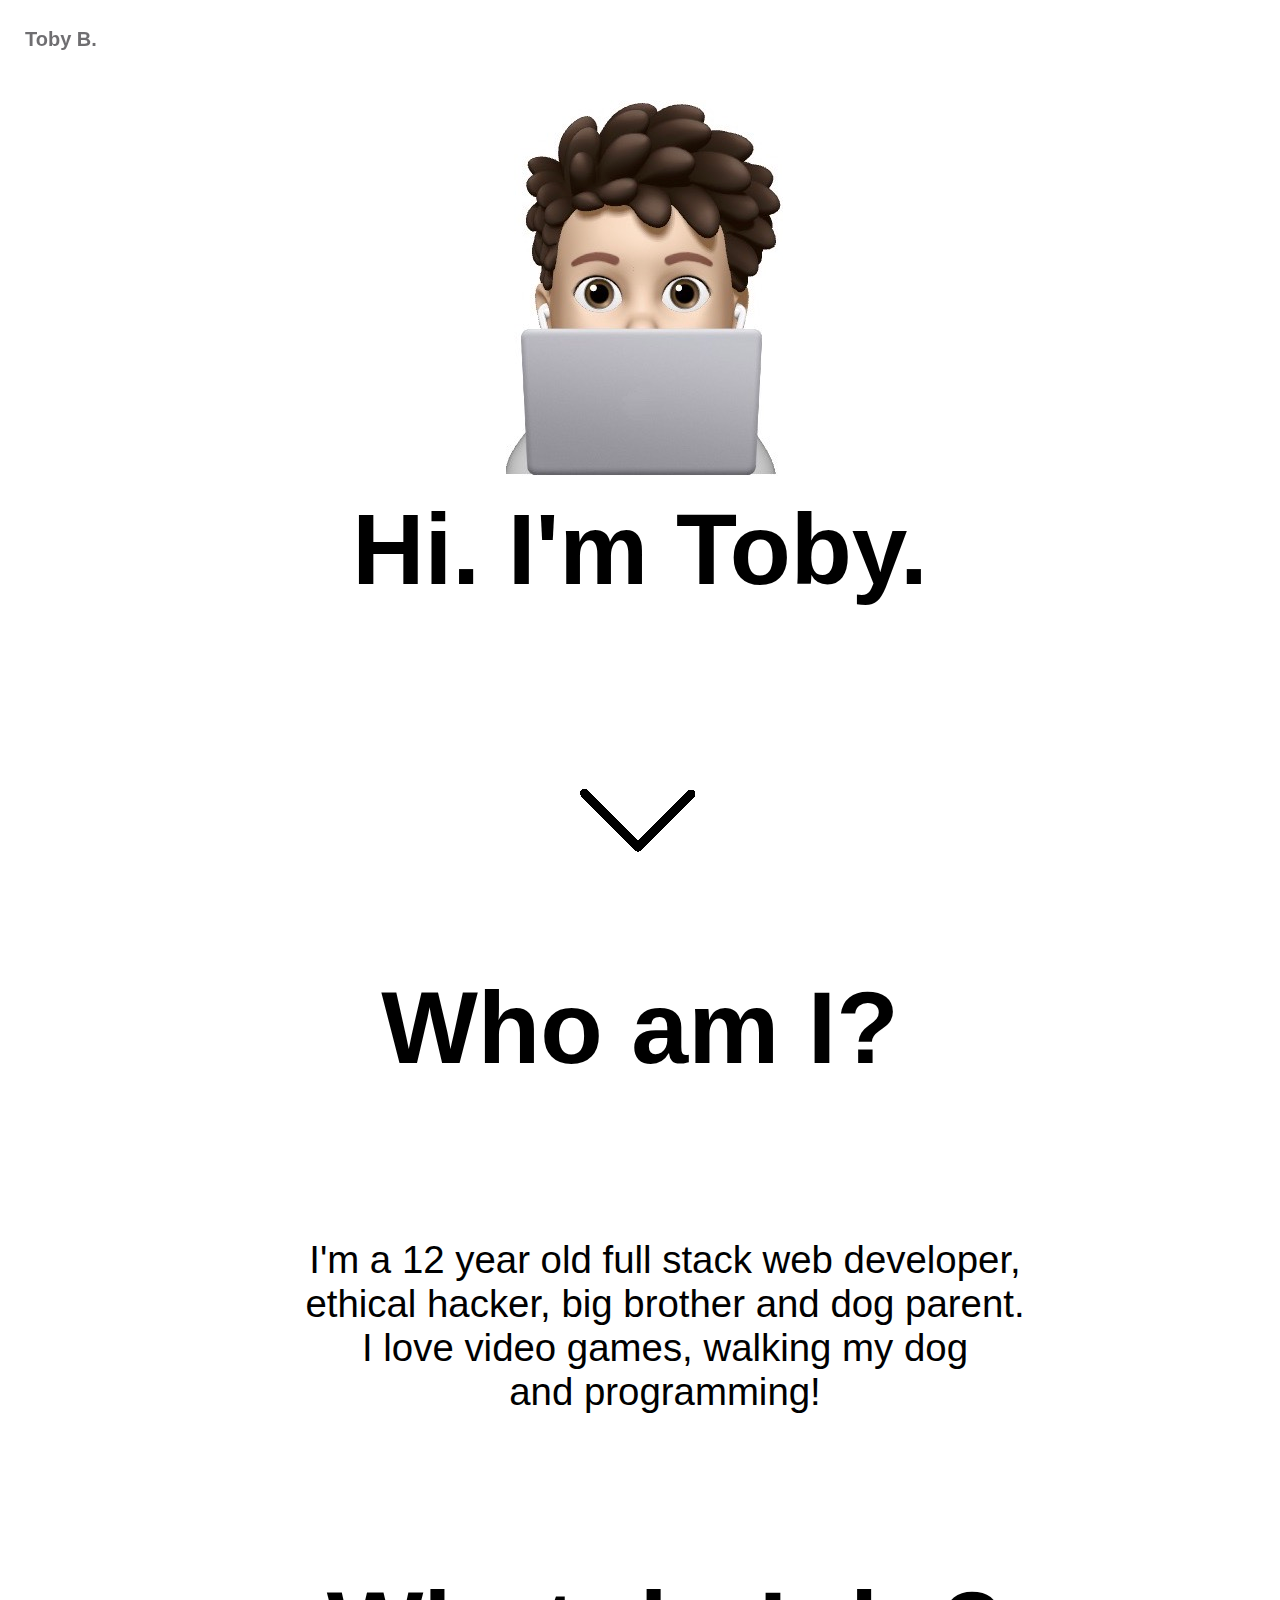
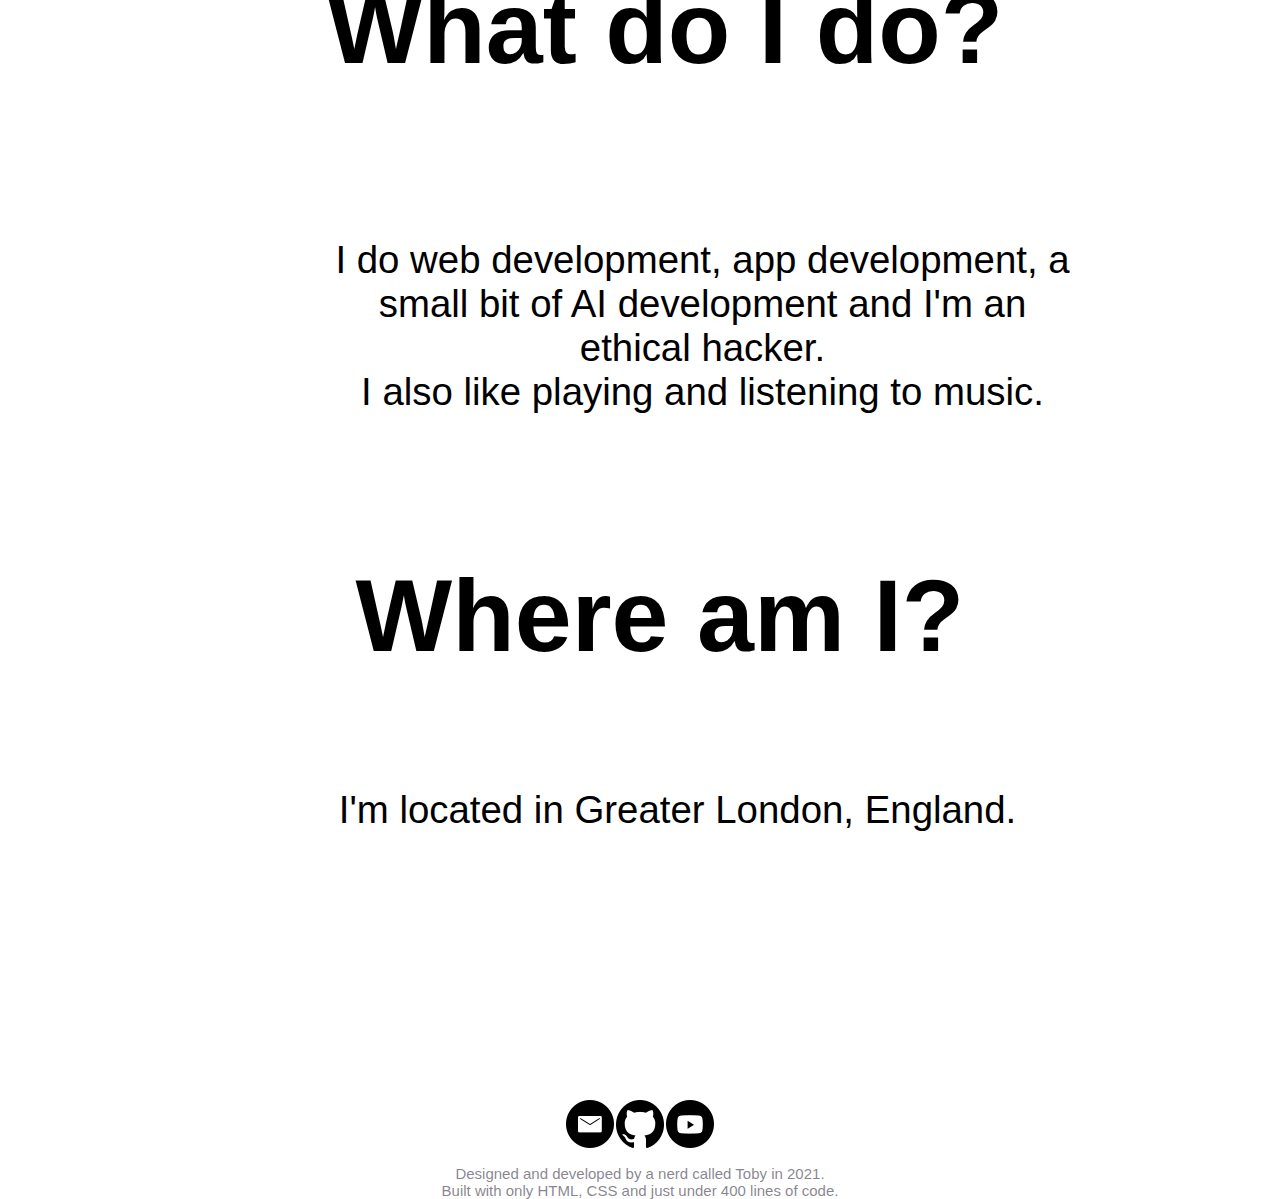
<file: index.html>
<!DOCTYPE html>
<html lang="en" dir="ltr">
  <head>

      <link rel="stylesheet" href="main.css">
    <meta charset="utf-8">

    <meta name="viewport" content="width=device-width, initial-scale=1.0">

    <title> Toby B</title>

    <link rel="icon" href="5375478681594722064-128.png">

<div>

  </head>
  <body>
      <div class="main">
        <nav>
          </nav>

            <div id="logo">
            <img src="MemojiEdit.jpeg">


            <element id="scrollarrow">
              <img src="scroll-down-arrow.gif">
            </element>

                
                <element id="text1">
                <h1>Who am I?</h1>
                </element>
              

                <element id="text2">
                <h1>What do I do?</h1>
                </element>

                <element id="text3">
                <h1>Where am I?</h1>
                </element>

                <container>
              <element id="opentext">
              <h1>Hi. I'm Toby.</h1>
              </element>

              <!--<element id="rainbowToby">
                <h1>Toby.</h1>
              </element>
            </container> 
          -->

              <element id="topName">
              <h1> Toby B. </h1>
              </element>

              <container>
              <element id="text1ans">
              <p>I'm a 12 year old full stack web developer, <br> ethical hacker, big brother and dog parent. <br> I love video games, walking my dog <br> and programming! </p>
              </element>
            </container>

            <container>
              <element id="text2ans">
                <p>I'm located in Greater London, England. </p>
              </element>
            </container>

            <container>
              <element id="text3ans">
                <p>I do web development, app development, a small bit of AI development and I'm an ethical hacker. <br> I also like playing and listening to music. </p>
              </element>
            </container>
            
              <element id="github">
                <a href="https://github.com/itstobez"><img src="4422549621553664904-48.png"></a>
              </element>
             

              <element id="mail">
                <a href="mailto:toby@tobyb.xyz"><img src="5876661171530077749-48.png"></a>
              </element>

              <element id="yt">
                <a href="https://www.youtube.com/channel/UCaeu73DMz8L_5SGFZ_dltxA"><img src="3533372101556105733-48.png"></a>
                </element>


              <element id="endtext">
                <p>Designed and developed by a nerd called Toby in 2021. <br> Built with only HTML, CSS and just under 400 lines of code. </p>
              </element>



 </div> 

  </body>

</html>
</file>
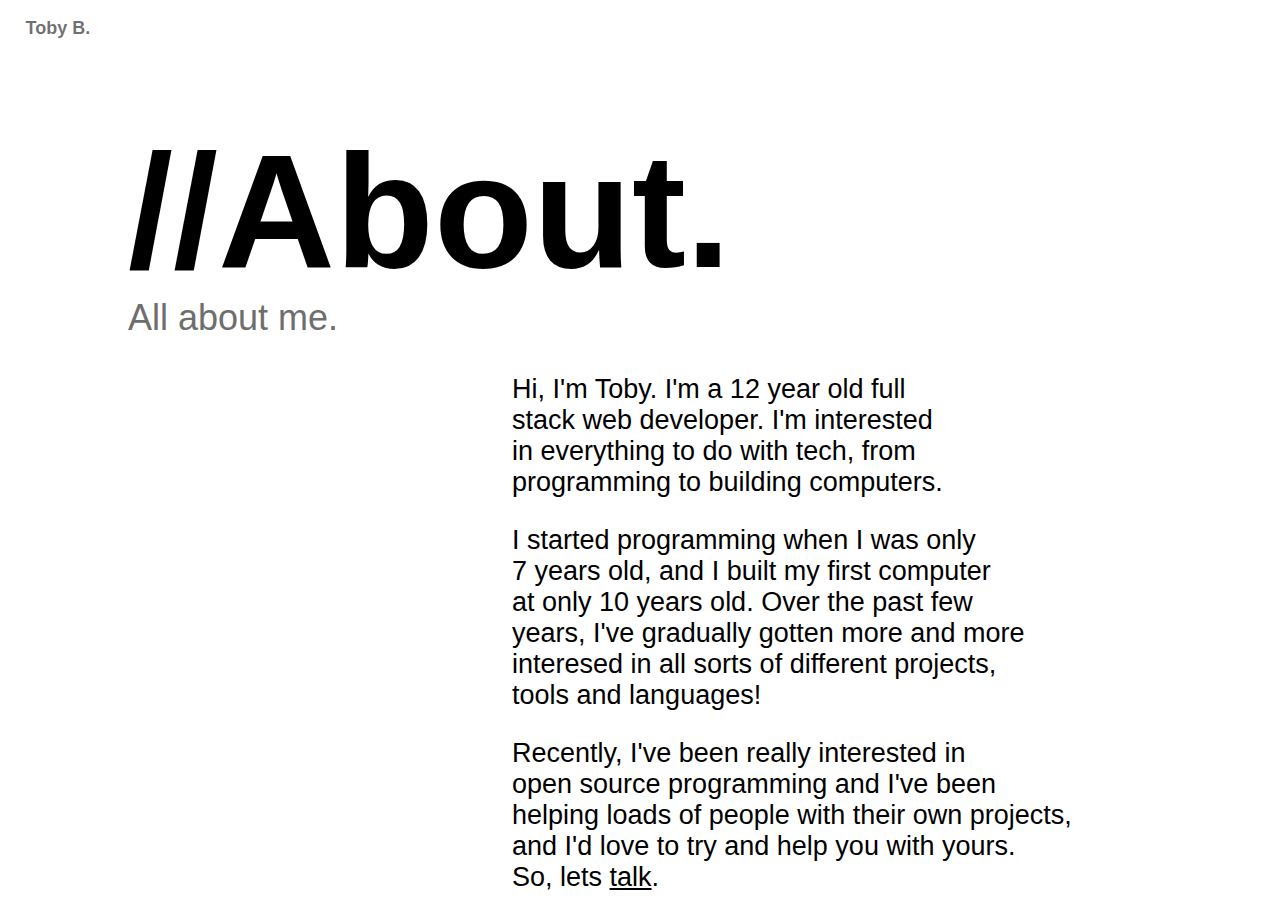
<file: about/index.html>
<!DOCTYPE html>
<html lang="en">
<head>
    <meta charset="UTF-8">
    <meta http-equiv="X-UA-Compatible" content="IE=edge">
    <meta name="viewport" content="width=device-width, initial-scale=1.0">
    <link rel="stylesheet" href="abt.css">
    <link rel="icon" href="../images-main/icon.png">
    <title> Toby B / About.</title>
</head>
<body>
    <h1 class="title">//About.</h1>
    <p class="subtitle">All about me.</p>

    <article class="para0">
    <p>Hi, I'm Toby. I'm a 12 year old full <br> stack web developer.
         I'm interested <br>in everything to do with tech, from <br>programming to building computers.<br>
         <p>
        I started programming when I was only<br> 7 years old, and I built my first computer<br> at only 10 years old. Over the past few <br>
        years, I've gradually gotten more and more<br> interesed in all sorts of different projects, <br>tools and languages! <p>
            Recently, I've been really interested in<br> open source programming and I've been<br> helping loads of people with their own projects,<br> and I'd love to try and help you with yours.<br> So, lets <a href="mailto:toby@tobyb.xyz">talk</a>.</p>
    </article>

    <a class="Rethome" href="https://tobyb.xyz/index.html">Toby B.</a>

</body>
</html>
</file>
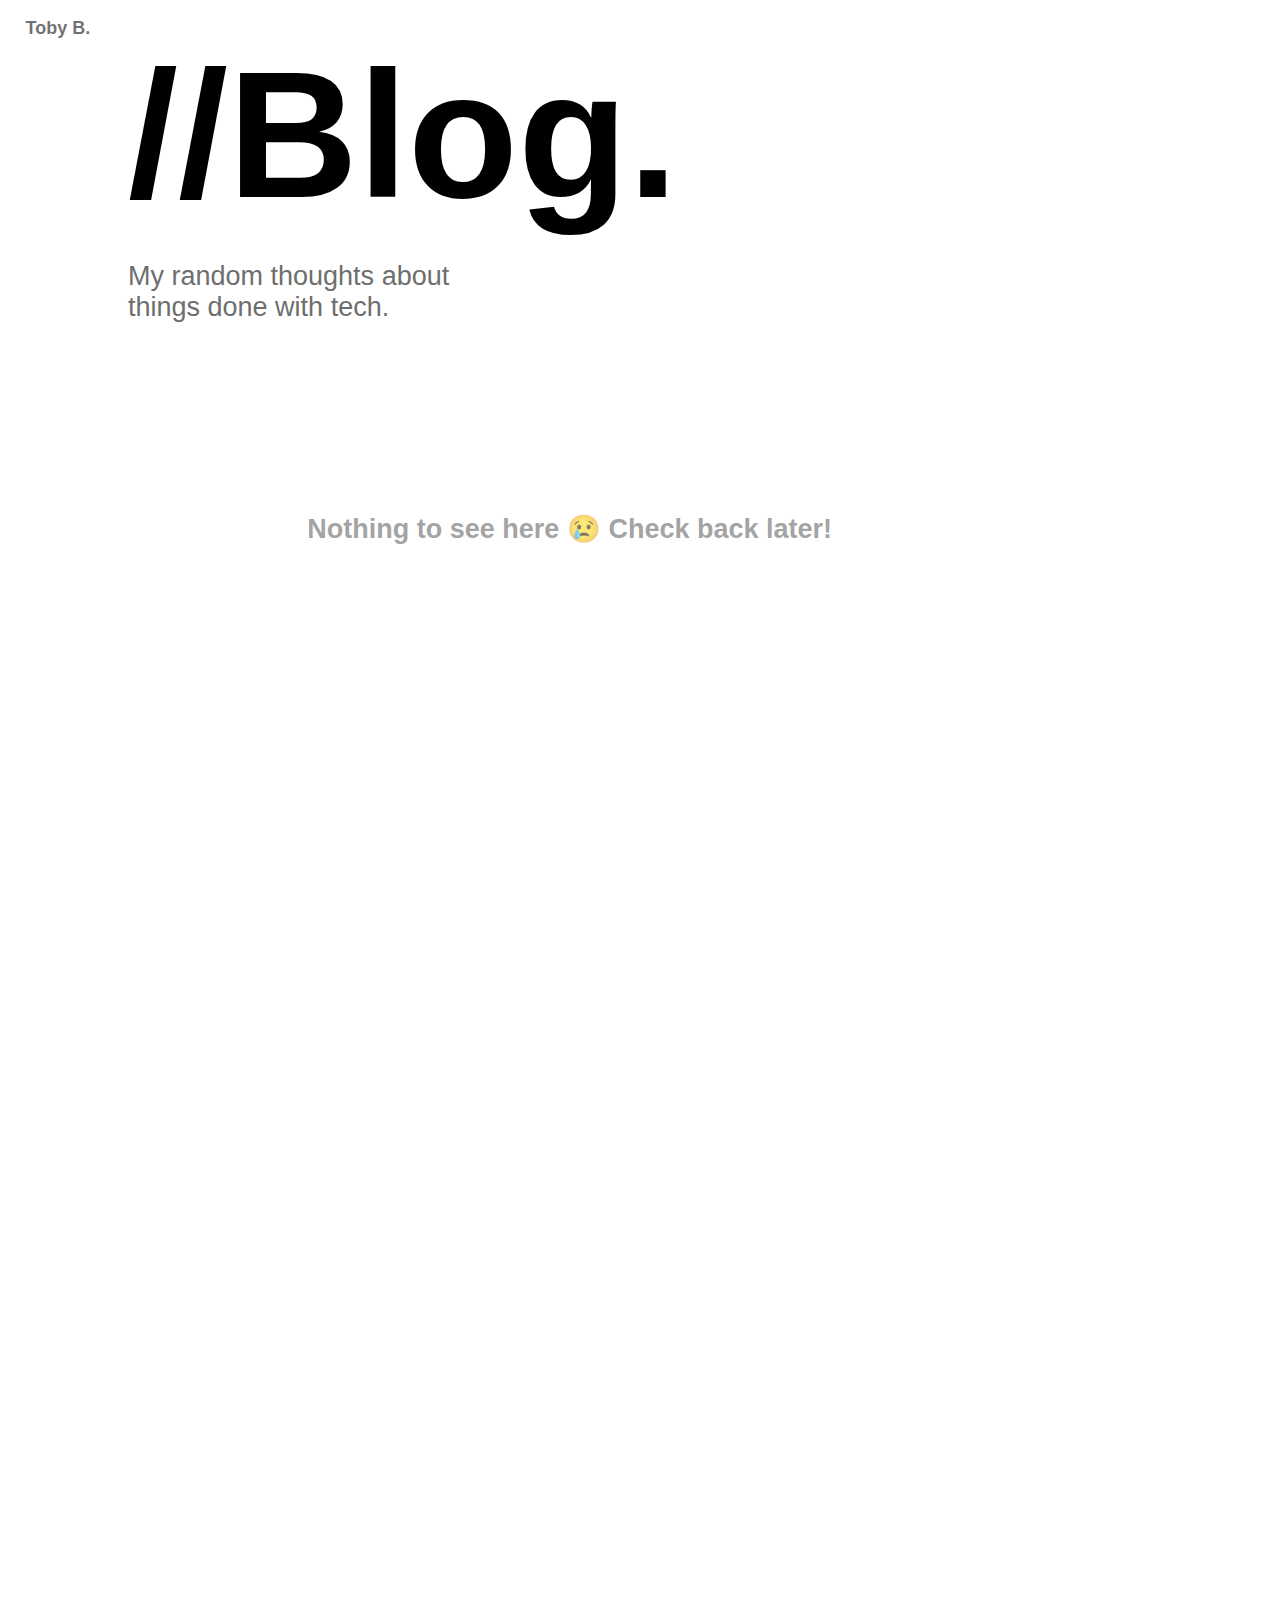
<file: blog/index.html>
<!DOCTYPE html>
<html lang="en">
<head>
    <meta charset="UTF-8">
    <meta http-equiv="X-UA-Compatible" content="IE=edge">
    <meta name="viewport" content="width=device-width, initial-scale=1.0">
    <link rel="stylesheet" href="blog.css">
    <link rel="icon" href="../images-main/icon.png">
    <title>Toby B / Blog.</title>
</head>
<body>
    <a class="Rethome" href="https://tobyb.xyz/index.html">Toby B.</a>
    
    <h1 alt="title" class="title">//Blog.</h1>
    <h1 alt="subtitle" class="subtitle">My random thoughts about<br> things done with tech.</h1>

    <h1 alt="issue0" class="issue0">Nothing to see here 😢  Check back later!</h1>
    
</body>
</html>
</file>
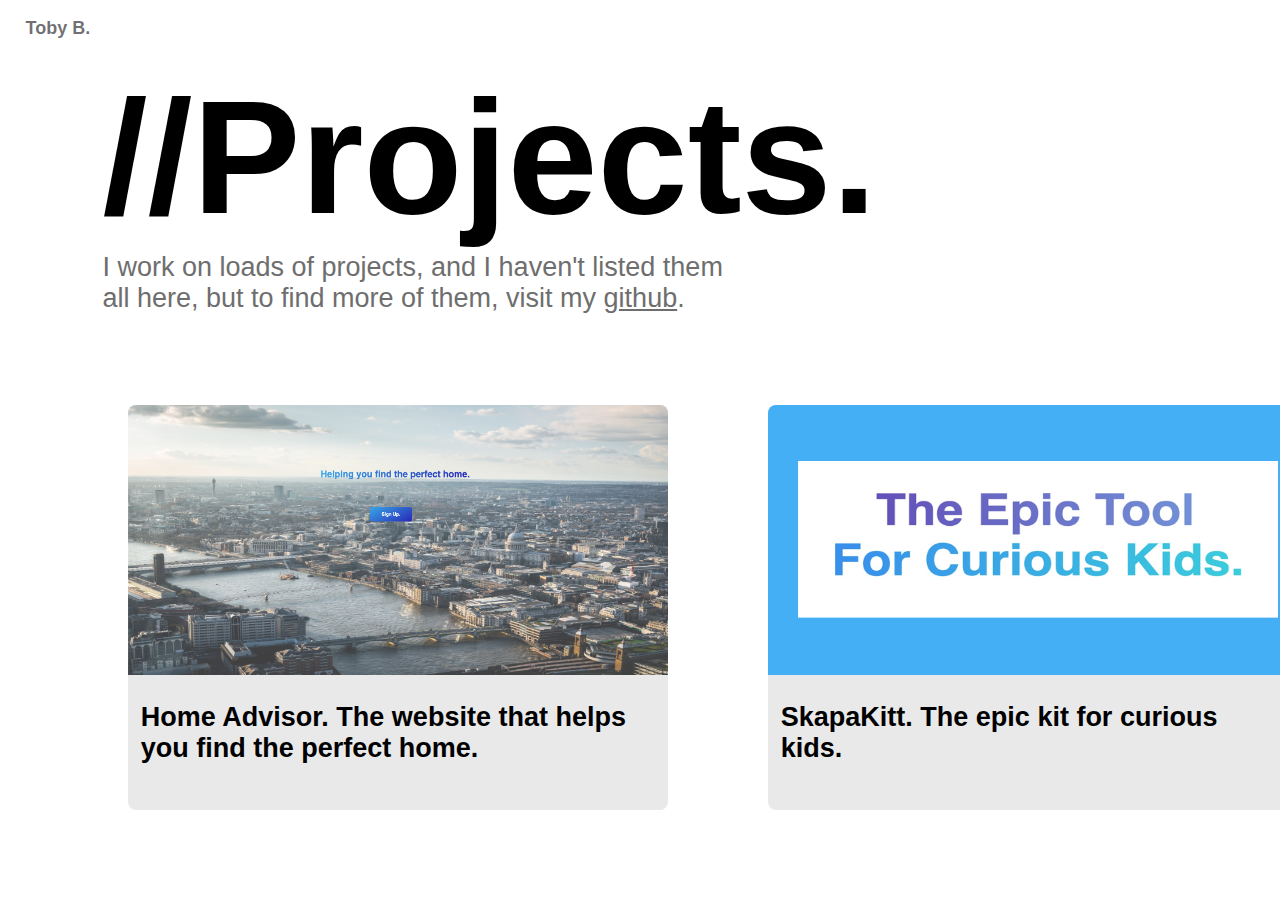
<file: projects/index.html>
<!DOCTYPE html>
<html lang="en">
<head>
    <meta charset="UTF-8">
    <meta http-equiv="X-UA-Compatible" content="IE=edge">
    <meta name="viewport" content="width=device-width, initial-scale=1.0">
    <link rel="stylesheet" href="proj.css">
    <link rel="icon" href="../images-main/icon.png">
    <title>Toby B / Projects. </title>
</head>
<body>

    <h1 class="title">//Projects.</h1>
    <h1 class="subtitle">I work on loads of projects, and I haven't listed them<br> all here, but to find more of them, visit my <a href="https://github.com/itstobez" target="_blank">github</a>.</h1>
    <a class="Rethome" href="https://tobyb.xyz/index.html">Toby B.</a>

    <div class="projectbox0"></div>
    <div class="projectbox1"></div>

    <img class="homeadvisor" src="../images-projects/homeadvisor.png">
    <h1 class="homeadvisordesc"><a class="homeadvisorhref" href="https://github.com/blueriver212/homeadvisor" target="_blank">Home Advisor</a>. The website that helps <br>you find the perfect home.</h1>
   
    <img class="skapakitt" src="../images-projects/skapakitt.png">
    <h1 class="skapadesc"><a class="skapahref" href="https://github.com/skapakitt/" target="_blank">SkapaKitt</a>. The epic kit for curious kids.</h1>

</body>
</html>
</file>
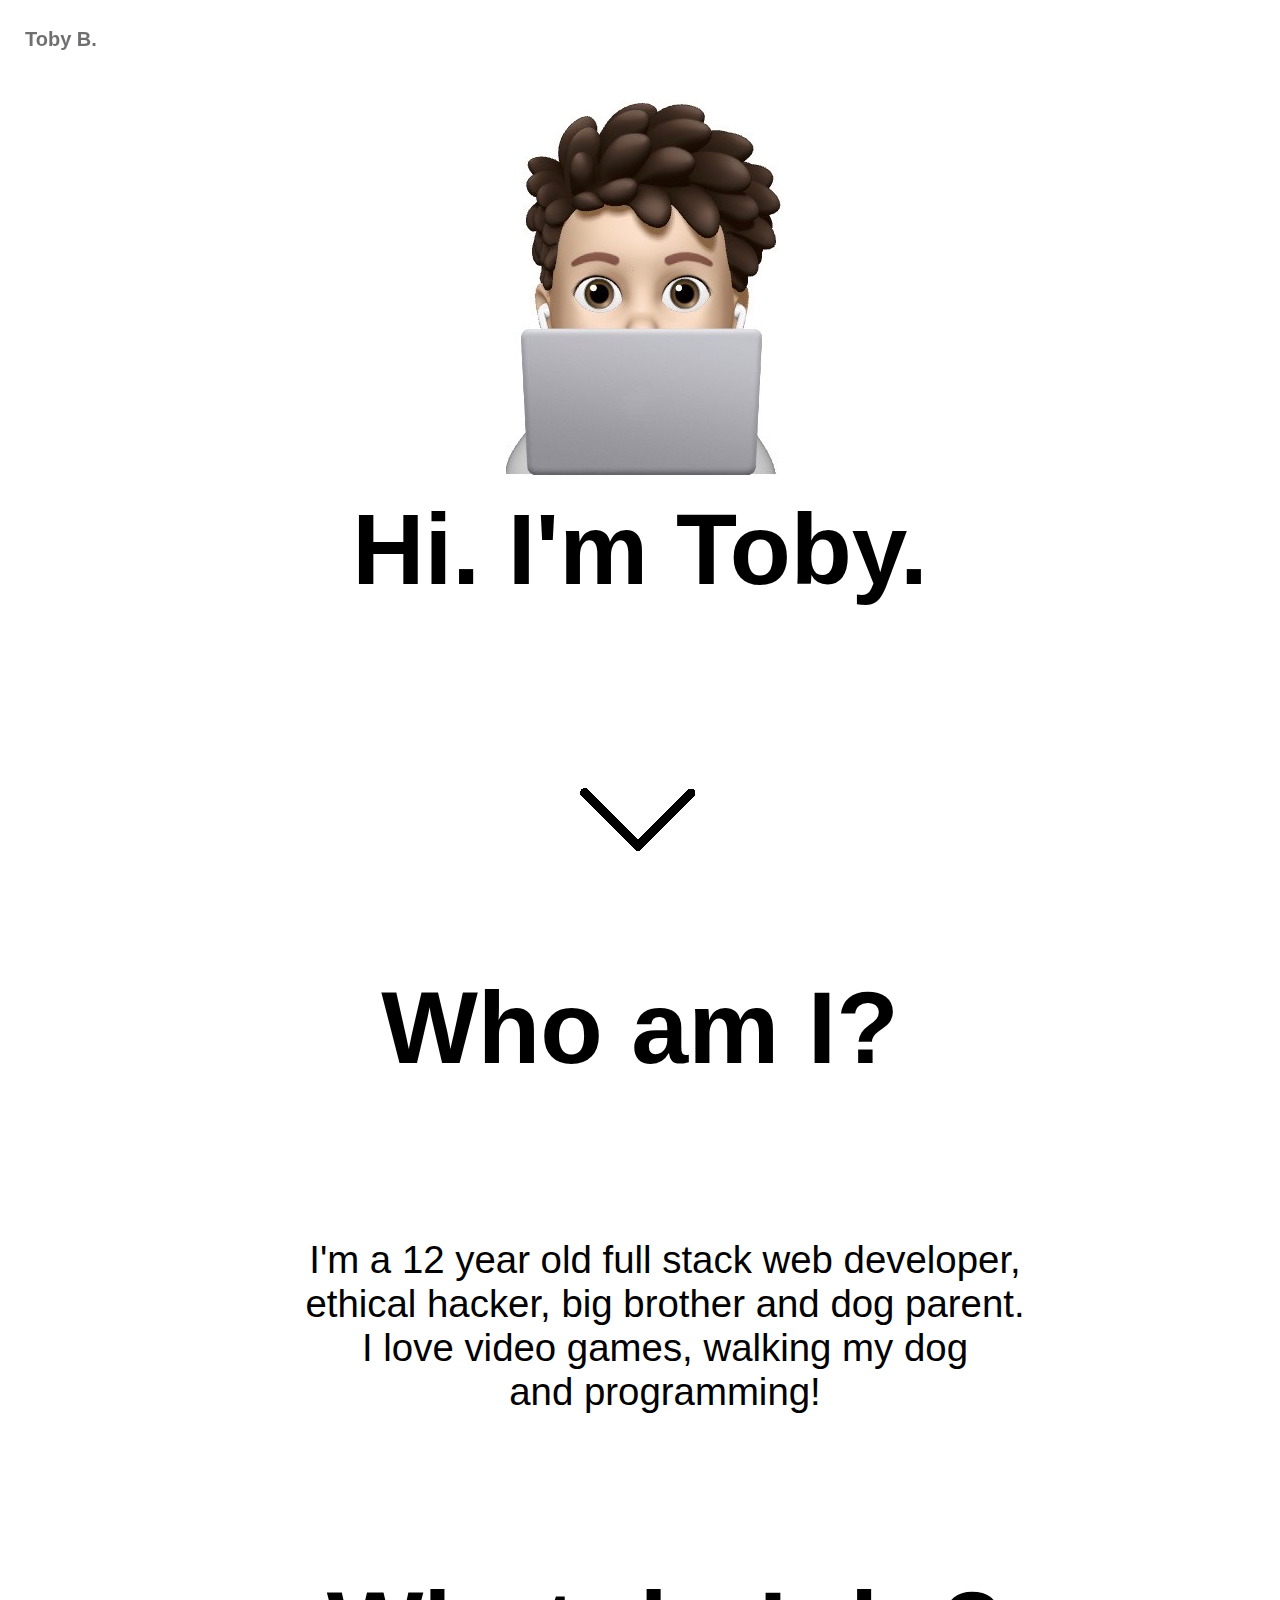
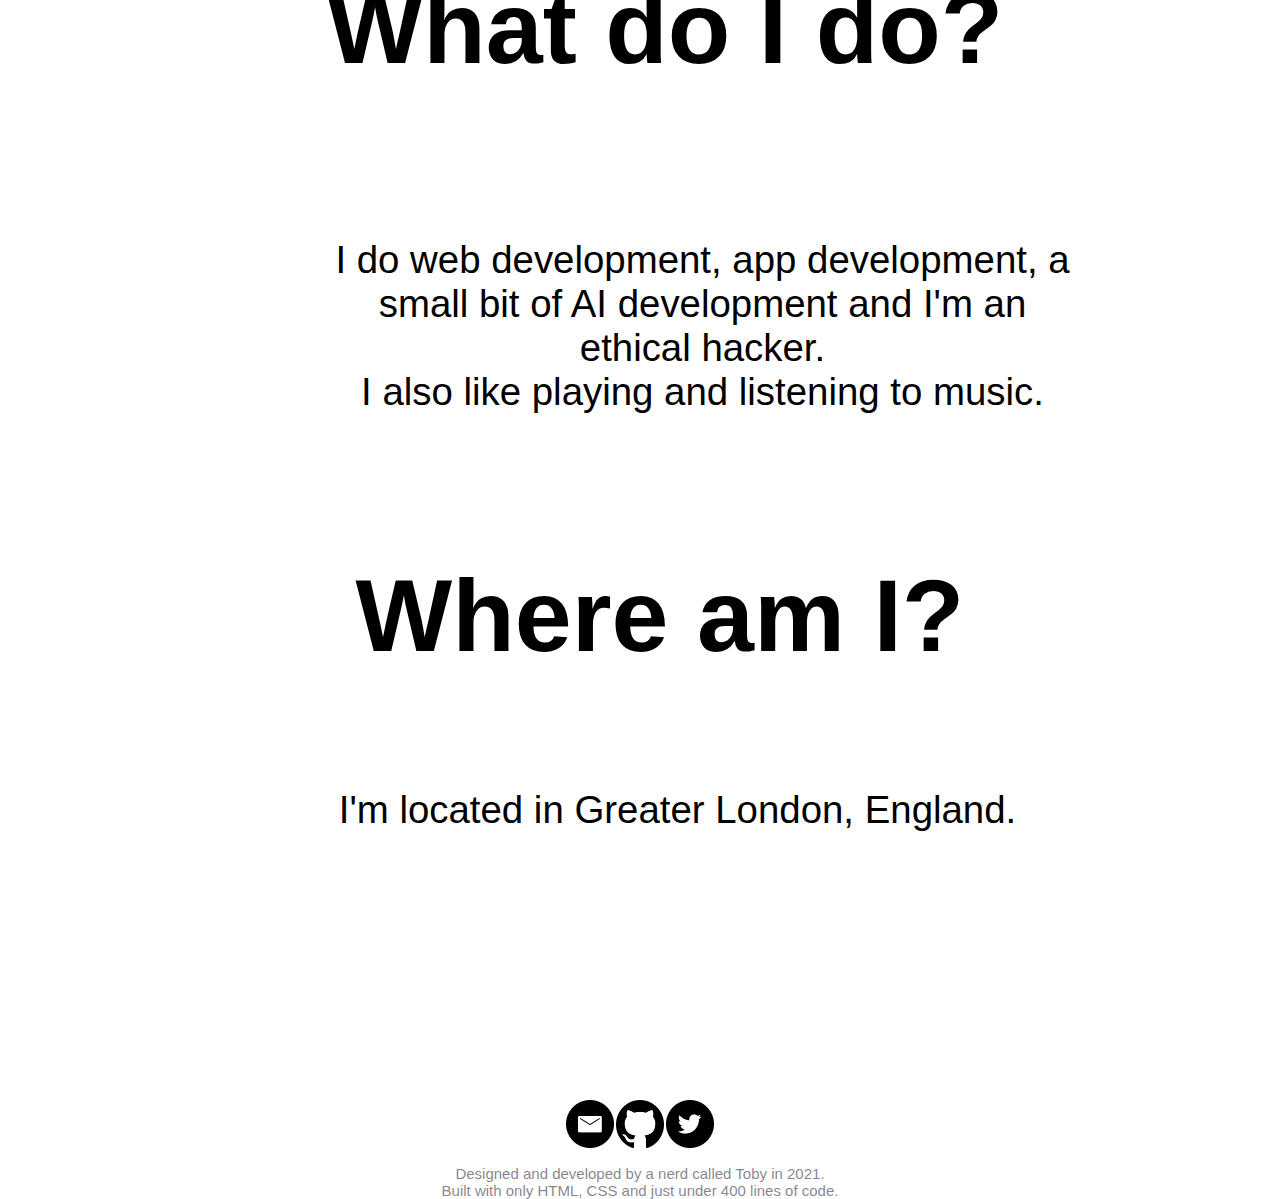
<file: update-1/index.html>
<!DOCTYPE html>
<html lang="en" dir="ltr">
  <head>

      <link rel="stylesheet" href="main.css">
    <meta charset="utf-8">

    <meta name="viewport" content="width=device-width, initial-scale=1.0">

    <title> Toby B</title>

    <link rel="icon" href="5375478681594722064-128.png">

<div>

  </head>
  <body>
      <div class="main">
        <nav>
          </nav>

            <div id="logo">
            <img src="MemojiEdit.jpeg">


            <element id="scrollarrow">
              <img src="scroll-down-arrow.gif">
            </element>

                
                <element id="text1">
                <h1>Who am I?</h1>
                </element>
              

                <element id="text2">
                <h1>What do I do?</h1>
                </element>

                <element id="text3">
                <h1>Where am I?</h1>
                </element>

                <container>
              <element id="opentext">
              <h1>Hi. I'm Toby.</h1>
              </element>

              <!--<element id="rainbowToby">
                <h1>Toby.</h1>
              </element>
            </container> 
          -->

              <element id="topName">
              <h1> Toby B. </h1>
              </element>

              <container>
              <element id="text1ans">
              <p>I'm a 12 year old full stack web developer, <br> ethical hacker, big brother and dog parent. <br> I love video games, walking my dog <br> and programming! </p>
              </element>
            </container>

            <container>
              <element id="text2ans">
                <p>I'm located in Greater London, England. </p>
              </element>
            </container>

            <container>
              <element id="text3ans">
                <p>I do web development, app development, a small bit of AI development and I'm an ethical hacker. <br> I also like playing and listening to music. </p>
              </element>
            </container>
            
              <element id="github">
                <a href="https://github.com/itstobez"><img src="4422549621553664904-48.png"></a>
              </element>
             

              <element id="mail">
                <a href="mailto:toby@tobyb.xyz"><img src="5876661171530077749-48.png"></a>
              </element>

              <element id="twitter">
                <a href="https://twitter.com/itstobez_"><img src="twitter.png"></a>
                </element>


              <element id="endtext">
                <p>Designed and developed by a nerd called Toby in 2021. <br> Built with only HTML, CSS and just under 400 lines of code. </p>
              </element>



 </div> 

  </body>

</html>
</file>
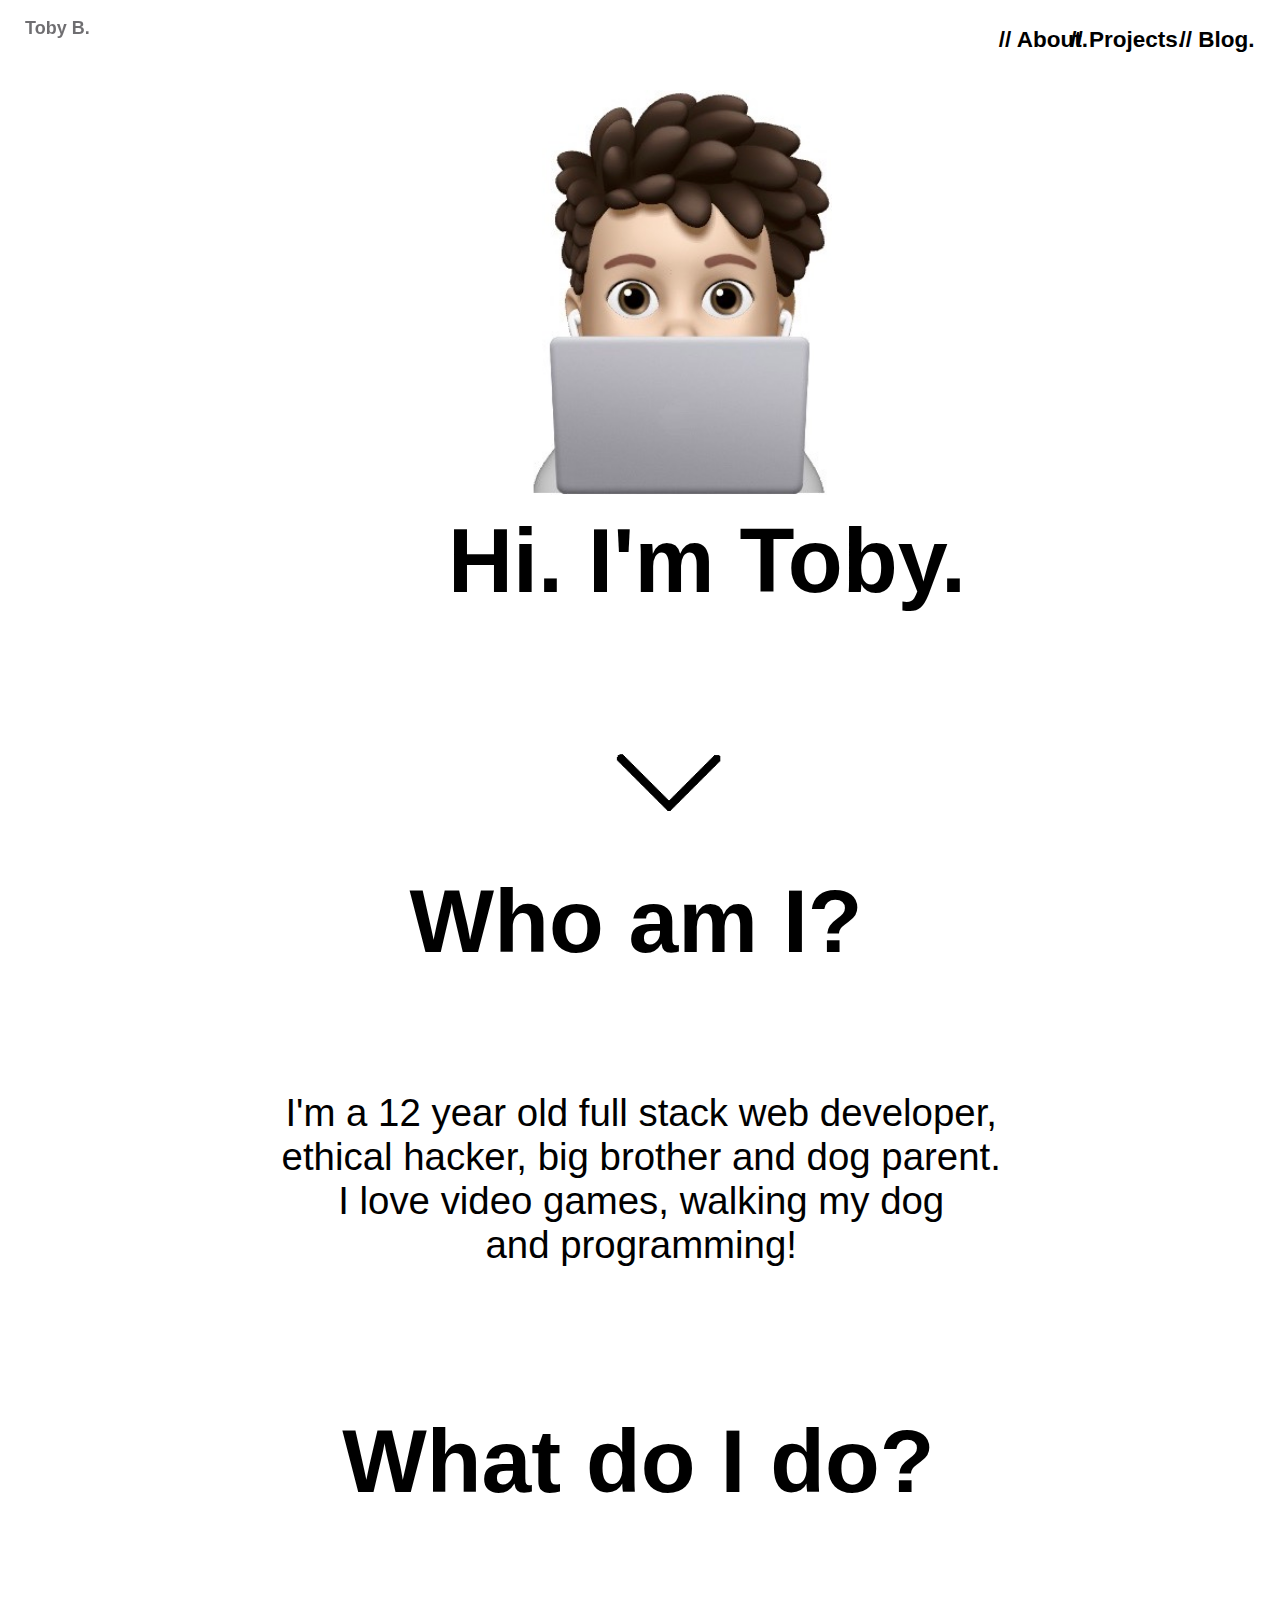
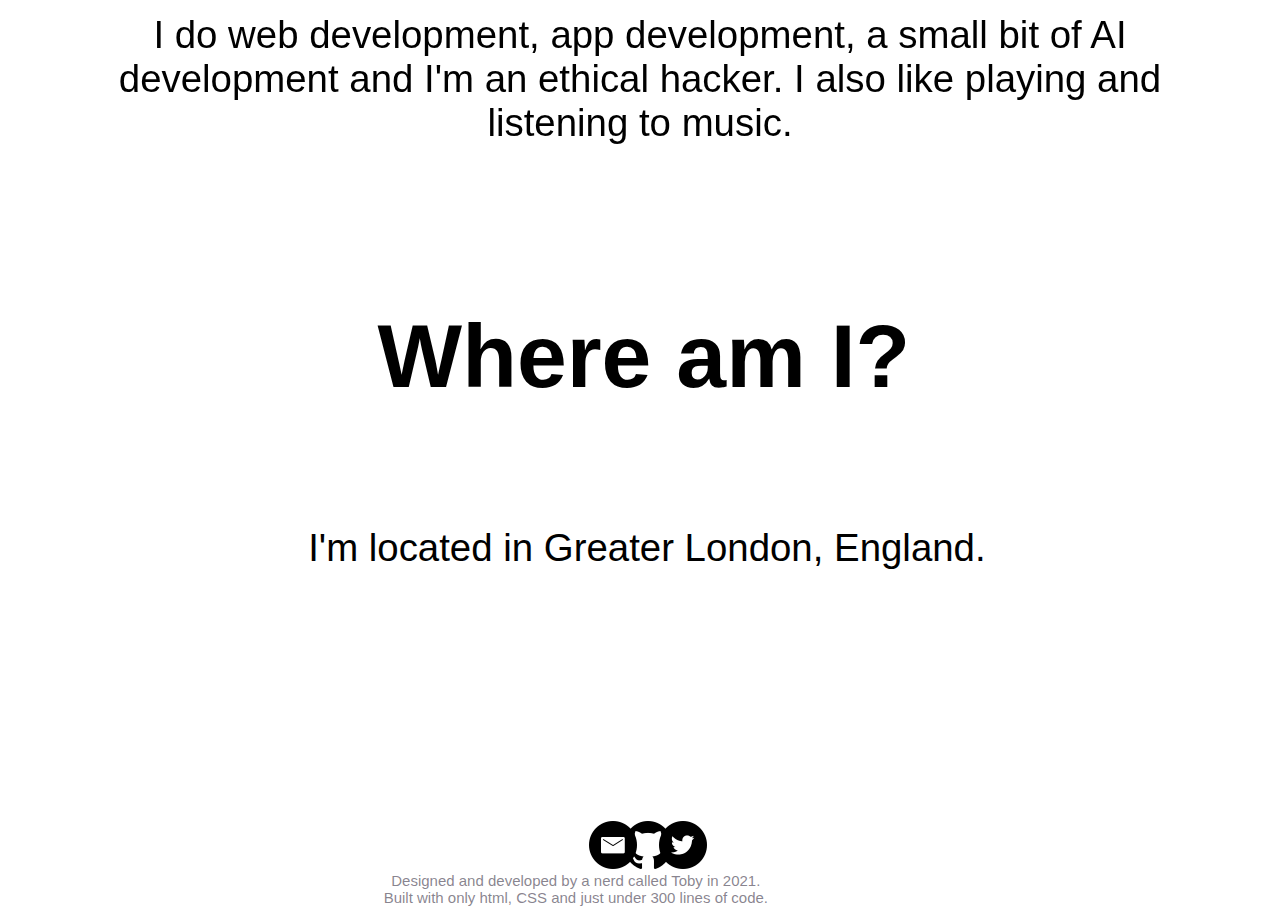
<file: website-edits/index.html>
<!DOCTYPE html>
<html lang="en" dir="ltr">
  <head>

      <link rel="stylesheet" href="main.css">
    <meta charset="utf-8">
  <meta name="viewport" content="width=device-width, initial-scale=1.0">

    <title>Toby B</title>
    <link rel="icon" href="5375478681594722064-128.png">

    <a class="sendBlog" href="https://tobyb.xyz/blog">// Blog.</a>
    <a class="sendProj" href="https://tobyb.xyz/projects">// Projects.</a>
    <a class="sendAbout" href="https://tobyb.xyz/about">// About.</a>

  <img class="memoji" src="MemojiEdit.jpeg">
  <img class="scrollarrow" src="scroll-down-arrow.gif">

  <h1 class="text1">Who am I?</h1>
  <h1 class="text2">What do I do?</h1>
  <h1 class="text3">Where am I?</h1>
  
  <h1 class="opentext">Hi. I'm Toby.</h1>
  
  <a class="topName" href="https://tobyb.xyz/index.html">Toby B.</a>

    <p class="text1ans">I'm a 12 year old full stack web developer, <br> ethical hacker, big brother and dog parent. <br> I love video games, walking my dog <br> and programming!</p>
    <p class="text2ans">I do web development, app development, a small bit of AI development and I'm an ethical hacker. I also like playing and listening to music.</p>
    <p class="text3ans">I'm located in Greater London, England.</p>

    <a class="github" href="https://github.com/itstobez" target="_blank"><img src="4422549621553664904-48.png"></a>
    <a class="mail" href="mailto:toby@tobyb.xyz" target="_blank"><img src="5876661171530077749-48.png"></a>
    <a class="twitter" href="https://twitter.com/itstobez_" target="_blank"><img src="twitter.png"></a>
      
      <p class="endtext">Designed and developed by a nerd called Toby in 2021. <br> Built with only html, CSS and just under 300 lines of code.</p>
</file>
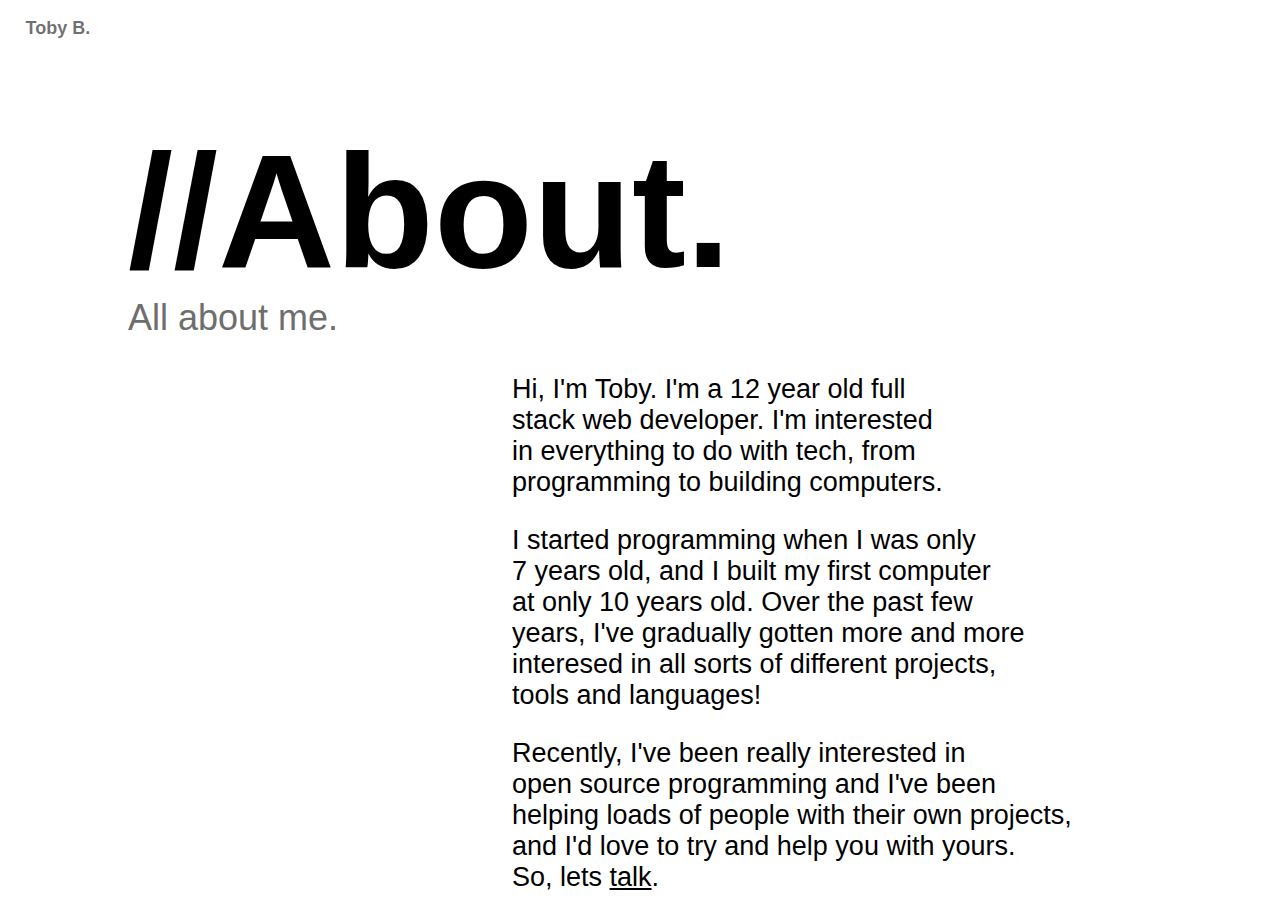
<file: main-site/about/index.html>
<!DOCTYPE html>
<html lang="en">
<head>
    <meta charset="UTF-8">
    <meta http-equiv="X-UA-Compatible" content="IE=edge">
    <meta name="viewport" content="width=device-width, initial-scale=1.0">
    <link rel="stylesheet" href="abt.css">
    <link rel="icon" href="../5375478681594722064-128.png">
    <title> Toby B / About.</title>
</head>
<body>
    <h1 class="title">//About.</h1>
    <p class="subtitle">All about me.</p>

    <article class="para0">
    <p>Hi, I'm Toby. I'm a 12 year old full <br> stack web developer.
         I'm interested <br>in everything to do with tech, from <br>programming to building computers.<br>
         <p>
        I started programming when I was only<br> 7 years old, and I built my first computer<br> at only 10 years old. Over the past few <br>
        years, I've gradually gotten more and more<br> interesed in all sorts of different projects, <br>tools and languages! <p>
            Recently, I've been really interested in<br> open source programming and I've been<br> helping loads of people with their own projects,<br> and I'd love to try and help you with yours.<br> So, lets <a href="mailto:toby@tobyb.xyz">talk</a>.</p>
    </article>

    <a class="Rethome" href="https://tobyb.xyz/index.html">Toby B.</a>

</body>
</html>
</file>
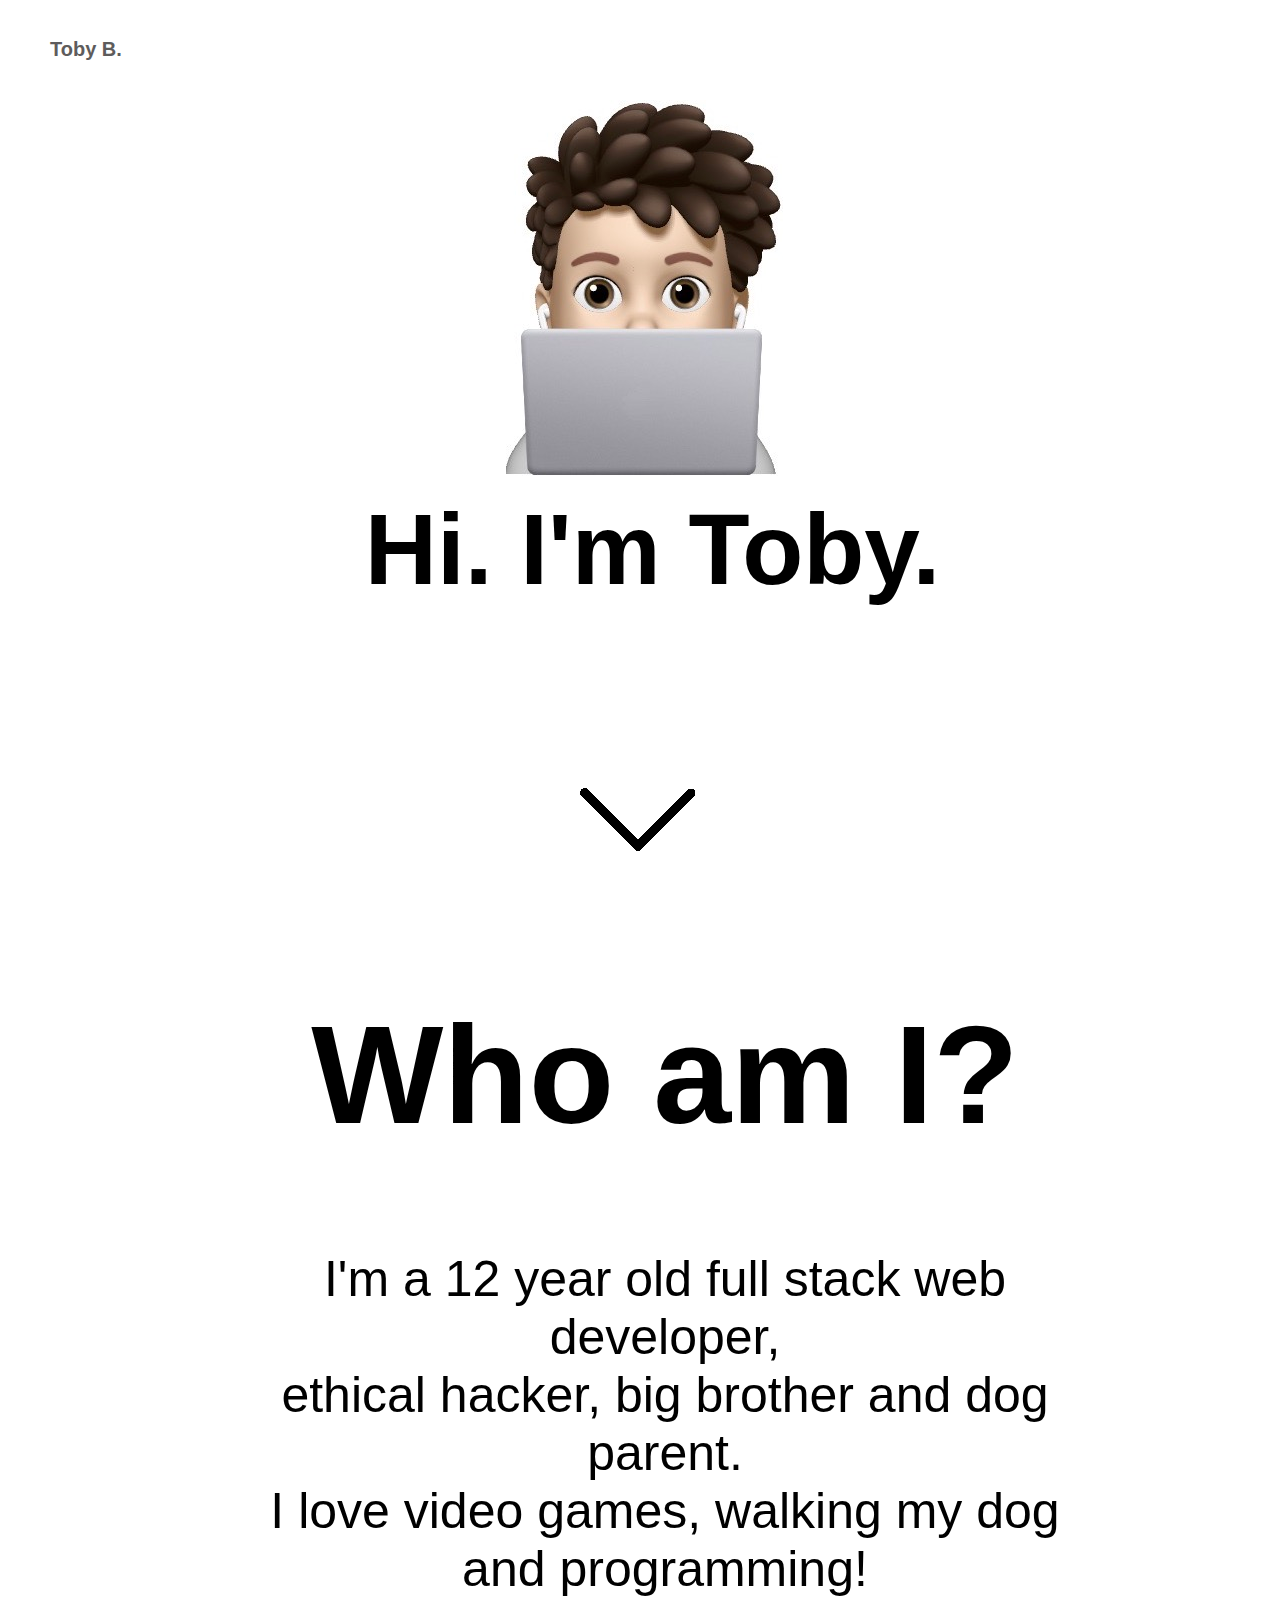
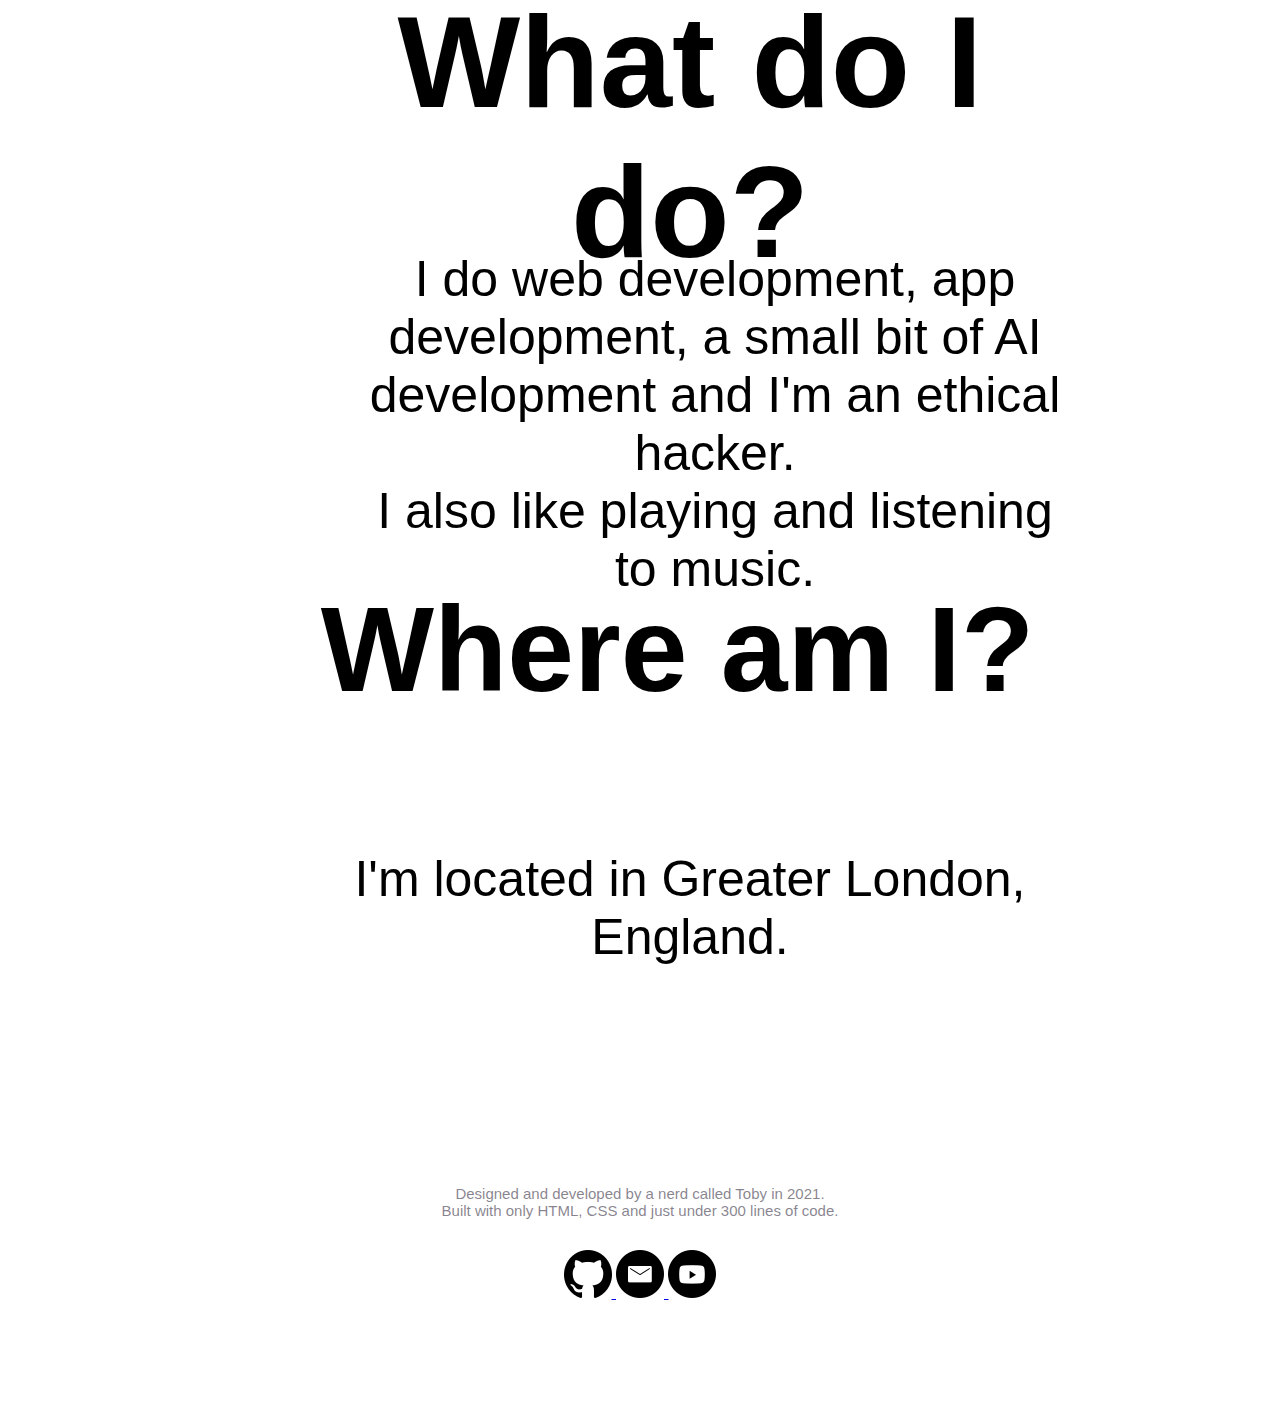
<file: htmlForPersonalWebsite.html>
<!DOCTYPE html>
<html lang="en" dir="ltr">
  <head>

      <link rel="stylesheet" href="CSSforPersonalWebsite.css">
    <meta charset="utf-8">

    <title> Toby B</title>

    <link rel="icon" href="5375478681594722064-128.png">

<div>

  </head>
  <body>
      <div class="main">
        <nav>
          </nav>

            <div id="logo">
            <img src="MemojiEdit.jpeg">


            <element id="scrollarrow">
              <img src="scroll-down-arrow.gif">
            </element>

                
                <element id="text1">
                <h1>Who am I?</h1>
                </element>
              

                <element id="text2">
                <h1>What do I do?</h1>
                </element>

                <element id="text3">
                <h1>Where am I?</h1>
                </element>


              <element id="opentext">
              <h1>Hi. I'm Toby.</h1>
              </element>

              <element id="topName">
              <h1>Toby B.</h1>
              </element>


              <element id="text1ans">
              <p>I'm a 12 year old full stack web developer, <br> ethical hacker, big brother and dog parent. <br> I love video games, walking my dog <br> and programming! </p>
              </element>

              <element id="text2ans">
                <p>I'm located in Greater London, England. </p>
              </element>

              <element id="text3ans">
                <p>I do web development, app development, a small bit of AI development and I'm an ethical hacker. <br> I also like playing and listening to music. </p>
              </element>

              <element id="github">
                <a href="https://github.com/itstobez"><img src="4422549621553664904-48.png"</a>
             

              <element id="mail">
                <a href="mailto:iam.toby.b@gmail.com"><img src="5876661171530077749-48.png"</a>
              

              <element id="yt">
                <a href="https://www.youtube.com/channel/UCaeu73DMz8L_5SGFZ_dltxA"><img src="3533372101556105733-48.png"></a>
              </element>


              <element id="endtext">
                <p>Designed and developed by a nerd called Toby in 2021. <br> Built with only HTML, CSS and just under 300 lines of code. </p>
              </element>


 </div> 

  </body>

</html>
</file>
<file: main.css>
*{
font-family: sans-serif;
}

  /* background here */


  body, html {
      height: 100%;
      text-align: center;
  }

  body {
    height: 2510px;
    width: 1024px;
    background-color: #ffffff;
    display: flex;
  }
  

 /*  questions here, answers here (98-110) */

#text1{
color: #000000;
z-index: 9;
font-size: 4vw;
top: 800px;
left: 100px;
bottom: 350px;
right: 100px;
position: absolute;
}

#text2{
  color: #000000;
z-index: 9;
font-size: 4vw;
top: 1400px;
bottom: 650px;
left: 150px;
right: 100px;
position: absolute;
}

#text3{
color: #000000;
  z-index: 9;
  font-size: 4vw;
  left: 20px;
  bottom: 500px;
  top: 1600px;
  right: 200px;
  position: relative;
}


/* images here */

#logo{
  z-index: 9;
  position: absolute;
  right: 100px;
  bottom: 100px;
  left: 100px;
  top: 100px;
}

/* top text here */

#opentext{
  z-index: 9;
  font-size: 50px;
  position: absolute;
    color: rgb(0, 0, 0);
    right: 100px;
    left: 100px;
    bottom: 100px;
    top: 325px;
}


/* unreleased #rainbowToby{
background: linear-gradient(90deg, #ff0000, #1100ff);
padding-left: var(--padding);
padding-right: var(--padding);
display: inline;
 color: transparent;
 -webkit-background-clip: text;
 background-clip: text;
  z-index: 9;
  font-size: 50px;
  position: absolute;
    right: 100px;
    left: 410px;
    bottom: 100px;
    top: 325px;
}
*/

/* unvisited link */
#topName{
  color: rgba(15, 13, 19, 0.6);
  text-decoration: none;
  font-size: 10px;
  position: fixed;
  top: 15px;
  left: 25px;
  bottom: 1000px;
}

/* answers here */

#text1ans{
  z-index: 9;
  font-size: 3vw;
  position: absolute;
  color: rgb(0, 0, 0);
  top: 1100px;
  left: 150px;
  bottom: 650px;
  right: 100px;
}


#text2ans{
  z-index: 9;
  font-size: 3vw;
  position: absolute;
  color: #000000;
  top: 2250px;
  bottom: 550px;
  left: 175px;
  right: 100px;
}

  
#text3ans{
  z-index: 9;
  font-size: 3vw;
  color: rgb(0, 0, 0);
  top: 1700px;
  bottom: 650px;
  left: 225px;
  right: 100px;
  position: absolute;
}



/* scroll down gif here */

#scrollarrow{
  max-width: 100%;
  position: absolute;
  margin: 0;
  right: 100px;
  bottom: 100px;
  left: 75px;
  top: 550px;
}

/* bottom icons and text here */


#waves{
  z-index: 5;
  position: absolute;
  margin: 0;
  right: 100px;
  bottom: 100px;
  left: 100px;
  top: 2300px;
  height: 100%;
  width: auto;
}

#github {
  z-index: 9;
  position: absolute;
  margin: 0;
  right: 100px;
  bottom: 50px;
  left: 100px;
  top: 2600px;
}

#mail {
  z-index: 9;
  position: absolute;
  margin: 0;
  right: 200px;
  bottom: 50px;
  left: 100px;
  top: 2600px;
}

#yt{
  z-index: 9;
  position: absolute;
  margin: 0;
  right: 0;
  bottom: 50px;
  left: 100px;
  top: 2600px;
}

#endtext{
  z-index: 9;
  bottom: 100px;
  top: 2650px;
  left: 100px;
  right: 100px;
  position: absolute;
  color: rgba(56,49,68,.6);
  font-size: 15px;
  font-weight: 175px;
}
</file>
<file: about/abt.css>
.title{
    font-family: sans-serif;
    position: absolute;
    top: 1%;
    left: 10%;
    font-size: 18vh;
}

.subtitle{
    position: absolute;
    top: 29%;
    left: 10%;
    font-family: sans-serif;
    font-size: 4vh;
    color: #6e6e6e;
    font-weight: normal;
}

.para0{
    font-family: sans-serif;
    font-weight: thin;
    font-size: 3vh;
    position: absolute;
    top: 38.5%;
    left: 40%;
}

.Rethome{
    position: absolute;
    top: 2%;
    left: 2%;
    font-family: sans-serif;
    font-weight: bold;
    font-size: 2vh;
    text-decoration: none;
    color: rgba(15, 13, 19, 0.6) !important;
}


a:link{
    color: rgb(0, 0, 0)
  }
  
  a:visited{
    color: rgb(0, 0, 0)
  }
  
  a:hover{
    color: #3d3d3d;
  }
  
  a:active{
    color: rgb(0, 0, 0);
  }
</file>
<file: blog/blog.css>
@import url('https://fonts.googleapis.com/css2?family=Source+Sans+Pro:ital,wght@0,200;0,300;0,400;0,600;0,700;0,900;1,200;1,300;1,400;1,600;1,700;1,900&display=swap');

body{
    height: 2500px;
    width: 1024px;
}

.title{
    font-family: sans-serif;
    position: absolute;
    top: -10%;
    left: 10%;
    font-size: 20vh;
}

.subtitle{
    position: absolute;
    top: 27%;
    left: 10%;
    font-family: sans-serif;
    font-size: 3vh;
    color: #6e6e6e;
    font-weight: normal;
}

.issue0{
    font-family: sans-serif;
    position: absolute;
    top: 55%;
    right: 35%;
    font-size: 3vh;
    color: #6e6e6ea6;
}

.Rethome{
    position: absolute;
    top: 2%;
    left: 2%;
    font-family: sans-serif;
    font-weight: bold;
    font-size: 2vh;
    text-decoration: none;
    color: rgba(15, 13, 19, 0.6) !important;
}
</file>
<file: projects/proj.css>
body{
    font-family: sans-serif;
}

.Rethome{
    position: absolute;
    top: 2%;
    left: 2%;
    font-family: sans-serif;
    font-weight: bold;
    font-size: 2vh;
    text-decoration: none;
    color: rgba(15, 13, 19, 0.6) !important;
}

.title{
    position: absolute;
    top: -5%;
    left: 8%;
    font-size: 18vh;
}

@media only screen and (max-width: 600px) {
.title{
    position: absolute;
    top: 10%;
    left: 8%;
    font-size: 8vh;
    }
}

@media only screen and (max-width: 600px) {
.subtitle{
    position: absolute;
    top: 1%;
    left: 8%;
    font-size: 3vh;
    }
}

.subtitle{
    position: absolute;
    font-weight: normal;
    top: 26%;
    left: 8%;
    font-size: 3vh;
    color: #6e6e6e;
}

.projectbox0{
    position: absolute;
    height: 45vh;
    width: 60vh;
    border-radius: 8px;
    background: #d6d6d68a;
    top: 45%;
    left: 10%;
}

@media only screen and (max-width: 800px) {
    .projectbox0{
        position: absolute;
        height: 30vh;
        width: 30vh;
        top: 50%;
        left: 22%;
    }
}

.homeadvisordesc{
    position: absolute;
    font-size: 3vh;
    top: 76%;
    left: 11%;
    color: black;
}

@media only screen and (max-width: 800px) {
.homeadvisordesc{
    position: absolute;
    font-size: 2vh;
    top: 70%;
    left: 25%;
    z-index: 2;
    font-size: 2vh;
    color: black;
    overflow: hidden;
    min-width: 2vh;
    inline-size: 29vh;
    overflow-wrap: break-word;
    }
}


.homeadvisorhref{
    color: black !important;
    text-decoration: none;
}

.homeadvisor{
    position: absolute;
    height: 30vh;
    width: 60vh;
    border-top-left-radius: 8px;
    border-top-right-radius: 8px;
    top: 45%;
    left: 10%;
}

@media only screen and (max-width: 800px) {
    .homeadvisor{
        position: absolute;
        height: 20vh;
        width: 30vh;
        top: 50%;
        left: 22%;
    }
}

.projectbox1{
    position: absolute;
    height: 45vh;
    width: 60vh;
    border-radius: 8px;
    background: #d6d6d68a;
    top: 45%;
    left: 60%;
}

@media only screen and (max-width: 800px) {
.projectbox1{
    position: absolute;
    height: 30vh;
    width: 30vh;
    top: 95%;
    left: 22%;
    }
}

.skapakitt{
    position: absolute;
    height: 30vh;
    width: 60vh;
    border-top-right-radius: 8px;
    border-top-left-radius: 8px;
    top: 45%;
    left: 60%;
}

@media only screen and (max-width: 800px) {
.skapakitt{
    position: absolute;
    height: 20vh;
    width: 30vh;
    border-top-right-radius: 8px;
    border-top-left-radius: 8px;
    top: 95%;
    left: 22%;
    }
}

.skapadesc{
    z-index: 2;
    position: absolute;
    font-size: 3vh;
    top: 76%;
    left: 61%;
    color: black
}

@media only screen and (max-width: 800px) {
.skapadesc{
    z-index: 2;
    position: absolute;
    font-size: 2vh;
    top: 115%;
    left: 25%;
    color: black;
    overflow: hidden;
    min-width: 2vh;
    inline-size: 29vh;
    overflow-wrap: break-word;
    }
}

.skapahref{
    z-index: 2;
    color: black !important;
    text-decoration: none;
}


a:link{
    color: #6e6e6e
  }
  
  a:visited{
    color: #6e6e6e
  }
  
  a:hover{
    color: #6e6e6e;
  }
  
  a:active{
    color: #6e6e6e;
  }
</file>
<file: update-1/main.css>
*{
font-family: sans-serif;
}

  /* background here */


  body, html {
      height: 100%;
      text-align: center;
  }

  body {
    height: 2510px;
    width: 1024px;
    background-color: #ffffff;
    display: flex;
  }
  

 /*  questions here, answers here (98-110) */

#text1{
color: #000000;
z-index: 9;
font-size: 4vw;
top: 800px;
left: 100px;
bottom: 350px;
right: 100px;
position: absolute;
}

#text2{
  color: #000000;
z-index: 9;
font-size: 4vw;
top: 1400px;
bottom: 650px;
left: 150px;
right: 100px;
position: absolute;
}

#text3{
color: #000000;
  z-index: 9;
  font-size: 4vw;
  left: 20px;
  bottom: 500px;
  top: 1600px;
  right: 200px;
  position: relative;
}


/* images here */

#logo{
  z-index: 9;
  position: absolute;
  right: 100px;
  bottom: 100px;
  left: 100px;
  top: 100px;
}

/* top text here */

#opentext{
  z-index: 9;
  font-size: 50px;
  position: absolute;
    color: rgb(0, 0, 0);
    right: 100px;
    left: 100px;
    bottom: 100px;
    top: 325px;
}


/* unreleased #rainbowToby{
background: linear-gradient(90deg, #ff0000, #1100ff);
padding-left: var(--padding);
padding-right: var(--padding);
display: inline;
 color: transparent;
 -webkit-background-clip: text;
 background-clip: text;
  z-index: 9;
  font-size: 50px;
  position: absolute;
    right: 100px;
    left: 410px;
    bottom: 100px;
    top: 325px;
}
*/

/* unvisited link */
#topName{
  color: rgba(15, 13, 19, 0.6);
  text-decoration: none;
  font-size: 10px;
  position: fixed;
  top: 15px;
  left: 25px;
  bottom: 1000px;
}

/* answers here */

#text1ans{
  z-index: 9;
  font-size: 3vw;
  position: absolute;
  color: rgb(0, 0, 0);
  top: 1100px;
  left: 150px;
  bottom: 650px;
  right: 100px;
}


#text2ans{
  z-index: 9;
  font-size: 3vw;
  position: absolute;
  color: #000000;
  top: 2250px;
  bottom: 550px;
  left: 175px;
  right: 100px;
}

  
#text3ans{
  z-index: 9;
  font-size: 3vw;
  color: rgb(0, 0, 0);
  top: 1700px;
  bottom: 650px;
  left: 225px;
  right: 100px;
  position: absolute;
}



/* scroll down gif here */

#scrollarrow{
  max-width: 100%;
  position: absolute;
  margin: 0;
  right: 100px;
  bottom: 100px;
  left: 75px;
  top: 550px;
}

/* bottom icons and text here */


#waves{
  z-index: 5;
  position: absolute;
  margin: 0;
  right: 100px;
  bottom: 100px;
  left: 100px;
  top: 2300px;
  height: 100%;
  width: auto;
}

#github {
  z-index: 9;
  position: absolute;
  margin: 0;
  right: 100px;
  bottom: 50px;
  left: 100px;
  top: 2600px;
}

#mail {
  z-index: 9;
  position: absolute;
  margin: 0;
  right: 200px;
  bottom: 50px;
  left: 100px;
  top: 2600px;
}

#twitter{
  z-index: 9;
  position: absolute;
  margin: 0;
  right: 0;
  bottom: 50px;
  left: 100px;
  top: 2600px;
}

#endtext{
  z-index: 9;
  bottom: 100px;
  top: 2650px;
  left: 100px;
  right: 100px;
  position: absolute;
  color: rgba(56,49,68,.6);
  font-size: 15px;
  font-weight: 175px;
}
</file>
<file: website-edits/main.css>
*{
  font-family: sans-serif;
}

  body, html {
    height: 100%;
    text-align: center;
  }

  body {
    height: 2515px;
    width: 1024px;
    background-color: #ffffff;
    display: flex;
  }
  


.text1{
  color: #000000;
  z-index: 9;
  font-size: 7vw;
  top: 90%;
  left: 32%;
  position: absolute;
}

.text2{
  color: #000000;
  z-index: 9;
  font-size: 7vw;
  top: 150%;
  right: 27%;
  position: absolute;
}

.text3{
  color: #000000;
  z-index: 9;
  font-size: 7vw;
  left: 29.5%;
  top: 205%;
  position: absolute;
}

.memoji{
  z-index: 9;
  position: absolute;
  left: 41%;
  top: 10%;
  height: 45vh;
  width: auto;
}

.opentext{
  z-index: 9;
  font-size: 10vh;
  position: absolute;
  color: rgb(0, 0, 0);
  left: 35%;
  top: 50%;
}

.topName{
  color: rgba(15, 13, 19, 0.6) !important;
  text-decoration: none;
  font-weight: bold;
  font-size: 2vh;
  position: fixed;
  top: 2%;
  left: 25px;
  bottom: 1000px;
}

.text1ans{
  z-index: 9;
  font-size: 3vw;
  position: absolute;
  color: rgb(0, 0, 0);
  top: 117%;
  left: 22%;
}


.text2ans{
  z-index: 9;
  font-size: 3vw;
  position: absolute;
  top: 175%;
  left: 5%;
  right: 5%
}

  
.text3ans{
  z-index: 9;
  font-size: 3vw;
  color: rgb(0, 0, 0);
  top: 232%;
  right: 23%;
  position: absolute;
}


.scrollarrow{
  max-width: 100%;
  position: absolute;
  top: 70%;
  left: 41%;
  height: 30vh;
  width: auto;
}


.github {
  display: inline;
  z-index: 9;
  position: absolute;
  margin: 0;
  top: 269%;
  left: 48.75%;
  background-color: transparent !important
}

.mail {
  display: inline;
  z-index: 9;
  position: absolute;
  margin: 0;
  top: 269%;
  left: 46%;
  background-color: transparent !important
}

.twitter{
  display: inline;
  z-index: 9;
  position: absolute;
  margin: 0;
  top: 269%;
  left: 51.5%;
  background-color: transparent !important
}

.endtext{
  display: inline;
  z-index: 9;
  top: 273%;
  right: 40%;
  position: absolute;
  color: rgba(56,49,68,.6);
  font-size: 15px;
  font-weight: 175px;
}

.sendBlog{
  display: inline-block;
  position: absolute;
  top: 3%;
  right: 2%;
  text-decoration: none;
  font-weight: bold;
  font-size: 2.5vh;
}

.sendProj{
  display: inline-block;
  position: absolute;
  top: 3%;
  right: 7.5%;
  text-decoration: none;
  font-weight: bold;
  font-size: 2.5vh;
}

.sendAbout{
  display: inline-block;
  position: absolute;
  top: 3%;
  right: 15%;
  text-decoration: none;
  font-weight: bold;
  font-size: 2.5vh;
}

a:link{
  color: rgb(0, 0, 0)
}

a:visited{
  color: rgb(0, 0, 0)
}

a:hover{
  color: #979797;
}

a:active{
  color: #686868;
}
</file>
<file: main-site/about/abt.css>
.title{
    font-family: sans-serif;
    position: absolute;
    top: 1%;
    left: 10%;
    font-size: 18vh;
}

.subtitle{
    position: absolute;
    top: 29%;
    left: 10%;
    font-family: sans-serif;
    font-size: 4vh;
    color: #6e6e6e;
    font-weight: normal;
}

.para0{
    font-family: sans-serif;
    font-weight: thin;
    font-size: 3vh;
    position: absolute;
    top: 38.5%;
    left: 40%;
}

.Rethome{
    position: absolute;
    top: 2%;
    left: 2%;
    font-family: sans-serif;
    font-weight: bold;
    font-size: 2vh;
    text-decoration: none;
    color: rgba(15, 13, 19, 0.6) !important;
}


a:link{
    color: rgb(0, 0, 0)
  }
  
  a:visited{
    color: rgb(0, 0, 0)
  }
  
  a:hover{
    color: #3d3d3d;
  }
  
  a:active{
    color: rgb(0, 0, 0);
  }
</file>
<file: CSSforPersonalWebsite.css>
*{
padding: 0;
font-family: sans-serif;
}

#circle{
  width: 1000px;
  height: 1000px;
  position: relative;
  top: 0;
  left: 0;
  border-radius: 0%;
  background: #ffffff;
}

  /* background here */

  body, html {
      height: 100%;
      text-align: center;
  }

  body {
    height: 3000px;
    width: 1800px;
    background-color: #ffffff;
    display: flex;
  }
  
 /*  questions here, answers here (98-110) */

#text1{
  font-size: 70px;
color: rgb(0, 0, 0);
top: 800px;
left: 150px;
bottom: 350px;
right: 100px;
position: absolute;
}

#text2{
  font-size: 65px;
color: rgb(0, 0, 0);
top: 1400px;
bottom: 650px;
left: 200px;
right: 100px;
position: absolute;
}

#text3{
  font-size: 60px;
  color: rgb(0, 0, 0);
  left: 150px;
  bottom: 1200px;
  top: 2000px;
  right: 75px;
  position: absolute;
}


/* images here */

#nav-link{
  top: 100px;
  bottom: 100px;
  position: relative;
}

#logo{
  max-width: 100%;
  position: absolute;
  margin: 0;
  right: 100px;
  bottom: 100px;
  left: 100px;
  top: 100px;
}

/* top text here */

#opentext{
  font-size: 50px;
  position: absolute;
    color: rgb(0, 0, 0);
    right: 100px;
    left: 125px;
    bottom: 100px;
    top: 325px;
}

#topName{
  font-size: 10px;
  position: absolute;
  color: #5e5c5c;
  top: -75px;
  left: -50px;
  bottom: 100px;
}

/* answers here */

#text1ans{
  font-size: 50px;
  position: absolute;
  color: rgb(0, 0, 0);
  top: 1100px;
  left: 150px;
  bottom: 650px;
  right: 100px;
}

#text2ans{
  font-size: 50px;
  position: absolute;
  color: #000000;
  top: 2300px;
  bottom: 550px;
  left: 200px;
  right: 100px;
}

#text3ans{
  font-size: 50px;
  color: rgb(0, 0, 0);
  top: 1700px;
  bottom: 650px;
  left: 250px;
  right: 100px;
  position: absolute;
}

/* scroll down gif here */

#scrollarrow{
  max-width: 100%;
  position: absolute;
  margin: 0;
  right: 100px;
  bottom: 100px;
  left: 75px;
  top: 550px;
}

/* bottom icons and text here */

#github {
  max-width: 100%;
  height: auto;
  display: inline;
  position: absolute;
  margin: 0;
  right: 100px;
  bottom: 100px;
  left: 100px;
  top: 2750px;
}

#mail {
  display: inline;
  max-width: 100%;
  position: absolute;
  margin: 0;
  right: 100px;
  bottom: 100px;
  left: 100px;
  top: 2750px;
}

#yt{
  max-width: 50%;
  position: absolute;
  margin: 0;
  right: 100px;
  bottom: 100px;
  left: 100px;
  top: 2750px;
}

#endtext{
  bottom: 100px;
  top: 2670px;
  left: 100px;
  right: 100px;
  position: absolute;
  color: rgba(56,49,68,.6);
  font-size: 15px;
  font-weight: 175px;
}
</file>
